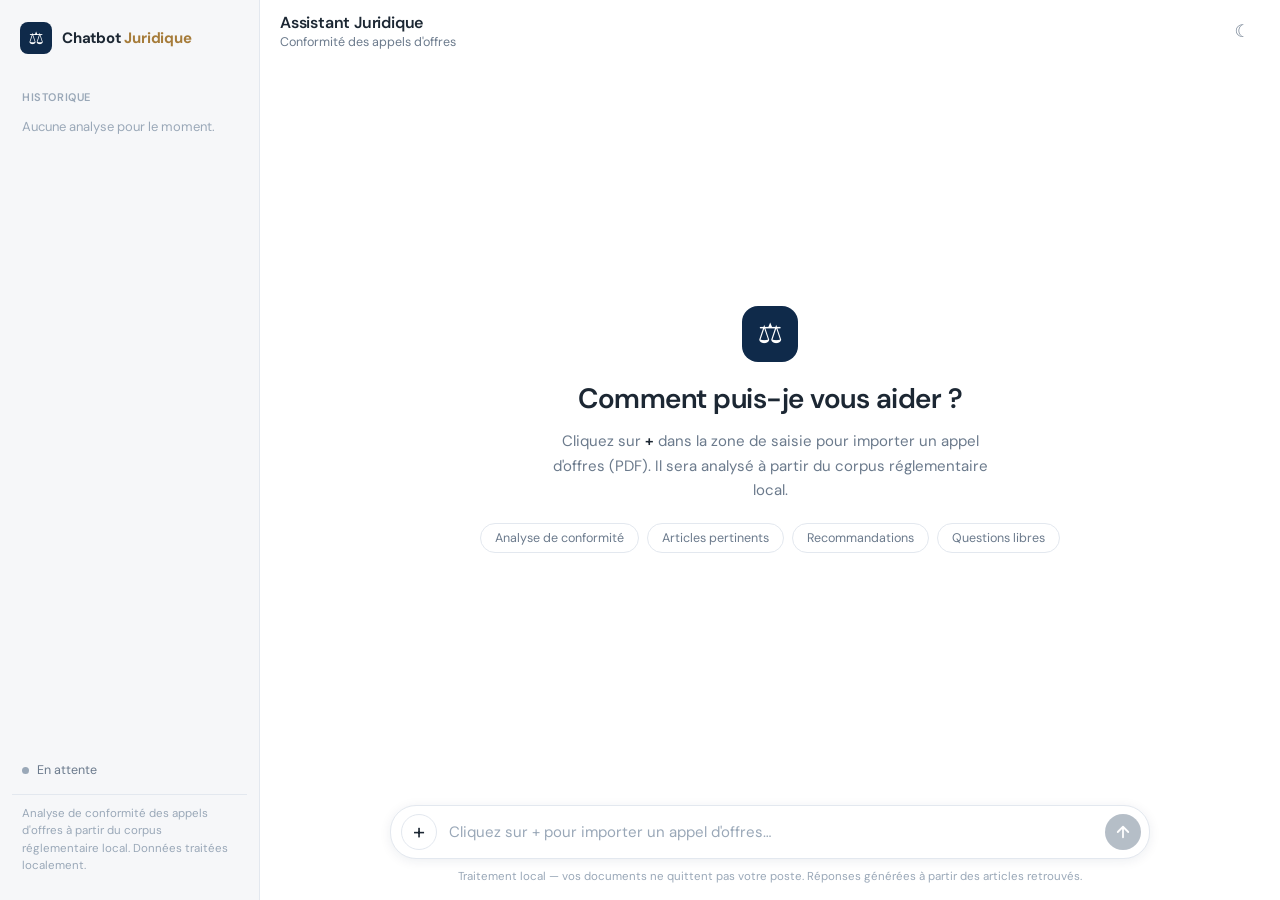
<file: templates/index.html>
﻿<!DOCTYPE html>
<html lang="fr">
<head>
  <meta charset="UTF-8">
  <meta name="viewport" content="width=device-width, initial-scale=1.0">
  <title>Chatbot Juridique - Assistant Juridique</title>
  <link rel="preconnect" href="https://fonts.googleapis.com">
  <link rel="preconnect" href="https://fonts.gstatic.com" crossorigin>
  <link href="https://fonts.googleapis.com/css2?family=DM+Sans:ital,opsz,wght@0,9..40,300;0,9..40,400;0,9..40,500;0,9..40,600;0,9..40,700&display=swap" rel="stylesheet">

  <style>
/* ===========================
   VARIABLES
=========================== */
*, *::before, *::after { margin: 0; padding: 0; box-sizing: border-box; }

:root {
  --bg: #ffffff;
  --sidebar: #f6f7f9;
  --surface: #f3f5f8;
  --text: #1c2733;
  --muted: #6b7a8c;
  --faint: #9aa8b8;
  --border: #e3e8ef;
  --accent: #0f2a4a;
  --accent-hover: #1b4f8a;
  --accent-soft: #e7f0fa;
  --bronze: #a67c3a;
  --bronze-pale: #faf3e3;
  --bronze-border: #e6d3a3;
  --user-bubble: #eef2f7;
  --green: #1e7e4e;  --green-bg: #e6f4ec;  --green-border: #bfe3cf;
  --red: #b3261e;    --red-bg: #fdecea;    --red-border: #f3c1bd;
  --amber: #8a5a00;  --amber-bg: #fff4d6;  --amber-border: #ecd9a0;
  --shadow-sm: 0 1px 2px rgba(15,42,74,.06);
  --shadow-md: 0 2px 12px rgba(15,42,74,.08);
  --shadow-lg: 0 12px 32px rgba(15,42,74,.16);
  --col: 760px;
}

body.dark-mode {
  --bg: #0d1622;
  --sidebar: #0a121c;
  --surface: #131f30;
  --text: #e6ecf3;
  --muted: #a3b2c5;
  --faint: #70839a;
  --border: rgba(255,255,255,.10);
  --accent: #e6ecf3;
  --accent-hover: #ffffff;
  --accent-soft: #1a2a40;
  --bronze-pale: #2a2315;
  --bronze-border: #5a4722;
  --user-bubble: #1a2a40;
  --green-bg: #12301f; --green-border: #1f5a39;
  --red-bg: #3a1714;   --red-border: #6b2a25;
  --amber-bg: #33270a; --amber-border: #6b5316;
  --shadow-md: 0 2px 12px rgba(0,0,0,.35);
}

html, body {
  height: 100%;
  font-family: 'DM Sans', system-ui, sans-serif;
  background: var(--bg);
  color: var(--text);
}
body { display: flex; overflow: hidden; }
button { font-family: inherit; }
#pdfFile { display: none; }

/* ===========================
   SIDEBAR
=========================== */
.sidebar {
  width: 260px;
  flex-shrink: 0;
  background: var(--sidebar);
  border-right: 1px solid var(--border);
  display: flex;
  flex-direction: column;
  padding: 16px 12px;
  gap: 8px;
  overflow-y: auto;
}

.sidebar-logo {
  display: flex; align-items: center; gap: 10px;
  padding: 6px 8px 14px;
}
.logo-mark {
  width: 32px; height: 32px; border-radius: 8px;
  background: var(--accent); color: var(--bg);
  display: flex; align-items: center; justify-content: center;
  font-size: 17px;
}
.logo-text { font-weight: 700; font-size: 15px; letter-spacing: -.2px; }
.logo-text em { font-style: normal; color: var(--bronze); }

.sidebar-nav { flex: 1; display: flex; flex-direction: column; gap: 2px; min-height: 0; }

.nav-section-label {
  font-size: 11px; font-weight: 600; letter-spacing: .6px; text-transform: uppercase;
  color: var(--faint); padding: 14px 10px 6px;
}

.nav-item {
  display: flex; align-items: center; gap: 10px;
  padding: 9px 10px; border: none; background: none; width: 100%;
  border-radius: 8px; color: var(--text); font-size: 14px; cursor: pointer;
  text-align: left; transition: background .15s;
}
.nav-item:hover { background: var(--surface); }
body:not(.dark-mode) .nav-item:hover { background: #e9edf2; }
.nav-icon { width: 18px; text-align: center; color: var(--muted); flex-shrink: 0; }

.history-list { display: flex; flex-direction: column; gap: 2px; overflow-y: auto; }
.history-empty { font-size: 13px; color: var(--faint); padding: 6px 10px; }
.history-item {
  text-align: left; background: none; border: none; color: var(--text);
  border-radius: 8px; padding: 8px 10px; cursor: pointer; font-size: 13px;
}
.history-item:hover { background: var(--surface); }
body:not(.dark-mode) .history-item:hover { background: #e9edf2; }
.history-item .h-name { font-weight: 500; white-space: nowrap; overflow: hidden; text-overflow: ellipsis; }
.history-item .h-meta { font-size: 11.5px; color: var(--faint); margin-top: 1px; }

.sidebar-doc {
  display: flex; align-items: flex-start; gap: 10px; padding: 10px 12px;
  border-radius: 10px; background: var(--bronze-pale); border: 1px solid var(--bronze-border);
}
.doc-icon { font-size: 18px; flex-shrink: 0; }
.doc-info { min-width: 0; }
.doc-name { font-size: 12.5px; font-weight: 600; white-space: nowrap; overflow: hidden; text-overflow: ellipsis; }
.doc-meta { font-size: 11.5px; color: var(--muted); margin-top: 2px; }

.sidebar-stats { display: flex; flex-direction: column; gap: 6px; padding: 10px 12px; border-radius: 10px; background: var(--surface); }
.stat-row { display: flex; justify-content: space-between; font-size: 12.5px; }
.stat-label { color: var(--muted); }
.stat-value { font-weight: 600; }

.sidebar-status { display: flex; align-items: center; gap: 8px; padding: 8px 10px; font-size: 12.5px; color: var(--muted); }
.status-dot { width: 7px; height: 7px; border-radius: 50%; flex-shrink: 0; }
.status-dot.idle { background: var(--faint); }
.status-dot.loading { background: var(--bronze); animation: pulse 1.2s infinite; }
.status-dot.ready { background: #2fb36d; }
.status-dot.error { background: #e5483b; }
@keyframes pulse { 0%,100% { opacity: 1; } 50% { opacity: .3; } }

.sidebar-about { padding: 10px; font-size: 11.5px; line-height: 1.5; color: var(--faint); border-top: 1px solid var(--border); }

/* ===========================
   MAIN + TOPBAR
=========================== */
.main { flex: 1; display: flex; flex-direction: column; min-width: 0; overflow: hidden; background: var(--bg); }

.topbar {
  display: flex; align-items: center; justify-content: space-between;
  padding: 12px 20px; flex-shrink: 0;
}
.topbar-title { font-size: 16px; font-weight: 600; letter-spacing: -.2px; }
.topbar-subtitle { font-size: 12.5px; color: var(--muted); margin-top: 1px; }
.theme-toggle {
  width: 36px; height: 36px; border: none; border-radius: 8px; background: none;
  color: var(--muted); font-size: 17px; cursor: pointer; transition: background .15s;
}
.theme-toggle:hover { background: var(--surface); color: var(--text); }

/* Document banner */
.doc-banner {
  display: flex; align-items: center; gap: 12px;
  width: calc(100% - 40px); max-width: var(--col); margin: 4px auto 0;
  padding: 10px 14px; background: var(--surface); border: 1px solid var(--border); border-radius: 12px;
}
.doc-banner-icon {
  width: 32px; height: 32px; border-radius: 8px; background: var(--accent); color: var(--bg);
  display: flex; align-items: center; justify-content: center; font-weight: 700; flex-shrink: 0;
}
.doc-banner-info { flex: 1; min-width: 0; }
.doc-banner-name { font-weight: 600; font-size: 13.5px; white-space: nowrap; overflow: hidden; text-overflow: ellipsis; }
.doc-banner-meta { font-size: 12px; color: var(--muted); }
.doc-banner-status {
  font-size: 11.5px; font-weight: 600; padding: 5px 10px; border-radius: 20px; white-space: nowrap;
  color: var(--accent-hover); background: var(--accent-soft); border: 1px solid var(--border);
}
.doc-banner-status.ok  { color: var(--green); background: var(--green-bg); border-color: var(--green-border); }
.doc-banner-status.err { color: var(--red);   background: var(--red-bg);   border-color: var(--red-border); }

/* ===========================
   CHAT AREA
=========================== */
.chat-area {
  flex: 1; overflow-y: auto;
  padding: 24px max(20px, calc((100% - var(--col)) / 2));
  display: flex; flex-direction: column; gap: 26px;
}
.chat-area::-webkit-scrollbar { width: 6px; }
.chat-area::-webkit-scrollbar-thumb { background: var(--border); border-radius: 4px; }

/* Empty state */
.empty-state {
  flex: 1; display: flex; flex-direction: column; align-items: center; justify-content: center;
  gap: 12px; text-align: center; padding: 40px 0; animation: fadeUp .4s ease;
}
@keyframes fadeUp { from { opacity: 0; transform: translateY(10px); } to { opacity: 1; transform: none; } }
.empty-glyph {
  width: 56px; height: 56px; border-radius: 16px; background: var(--accent); color: var(--bg);
  display: flex; align-items: center; justify-content: center; font-size: 28px; margin-bottom: 6px;
}
.empty-title { font-size: 28px; font-weight: 600; letter-spacing: -.5px; }
.empty-sub { font-size: 15px; color: var(--muted); max-width: 460px; line-height: 1.65; }
.empty-sub strong { color: var(--text); font-weight: 600; }
.empty-features { display: flex; gap: 8px; flex-wrap: wrap; justify-content: center; margin-top: 8px; }
.feature-chip {
  padding: 6px 14px; border: 1px solid var(--border); border-radius: 20px;
  font-size: 12.5px; color: var(--muted);
}

/* Messages */
.message { display: flex; gap: 14px; width: 100%; animation: fadeUp .25s ease; }
.message-avatar {
  width: 30px; height: 30px; border-radius: 50%; flex-shrink: 0; margin-top: 2px;
  display: flex; align-items: center; justify-content: center; font-size: 15px; font-weight: 600;
}
.assistant-avatar { background: var(--accent); color: var(--bg); }
.user-avatar, .message-header { display: none; }

.message-content { flex: 1; min-width: 0; }

.user-message { justify-content: flex-end; }
.user-message .message-content { flex: none; max-width: 80%; }
.user-message .message-bubble {
  background: var(--user-bubble); padding: 10px 16px; border-radius: 18px;
}

.message-bubble {
  font-size: 15px; line-height: 1.7; white-space: pre-wrap; overflow-wrap: anywhere;
}
.assistant-message .message-bubble { white-space: normal; }
.message-bubble p { margin-bottom: 8px; }
.message-bubble p:empty { display: none; }
.message-bubble p:last-child { margin-bottom: 0; }
.md-bold { font-weight: 700; }
.md-list { margin: 6px 0 6px 20px; }
.md-list li { margin-bottom: 4px; }

.message-error .message-bubble {
  background: var(--red-bg); border: 1px solid var(--red-border); color: var(--red);
  padding: 12px 16px; border-radius: 12px;
}

/* Thinking */
.thinking-bubble { display: inline-flex; align-items: center; gap: 6px; padding-top: 6px; }
.thinking-dot { width: 7px; height: 7px; border-radius: 50%; background: var(--faint); animation: blink 1.4s infinite; }
.thinking-dot:nth-child(2) { animation-delay: .2s; }
.thinking-dot:nth-child(3) { animation-delay: .4s; }
.thinking-label { font-size: 13px; color: var(--muted); margin-left: 6px; }
@keyframes blink { 0%,60%,100% { opacity: .25; transform: scale(.8); } 30% { opacity: 1; transform: scale(1); } }

/* Analysis card */
.analysis-card { background: var(--bg); border: 1px solid var(--border); border-radius: 14px; box-shadow: var(--shadow-sm); overflow: hidden; }
.analysis-head {
  display: flex; align-items: center; justify-content: space-between; gap: 12px;
  padding: 12px 16px; background: var(--surface); border-bottom: 1px solid var(--border);
}
.analysis-head .a-title { font-weight: 600; font-size: 14px; }
.badge {
  font-size: 11.5px; font-weight: 700; letter-spacing: .5px; text-transform: uppercase;
  padding: 5px 11px; border-radius: 20px; border: 1px solid transparent; white-space: nowrap;
}
.badge-ok      { background: var(--green-bg); color: var(--green); border-color: var(--green-border); }
.badge-ko      { background: var(--red-bg);   color: var(--red);   border-color: var(--red-border); }
.badge-partial { background: var(--amber-bg); color: var(--amber); border-color: var(--amber-border); }
.badge-unknown { background: var(--accent-soft); color: var(--accent-hover); border-color: var(--border); }
.analysis-sections { padding: 14px 16px; display: flex; flex-direction: column; gap: 12px; }
.analysis-section { border: 1px solid var(--border); border-radius: 10px; padding: 12px 14px; }
.analysis-section h4 { font-size: 11.5px; letter-spacing: .8px; text-transform: uppercase; color: var(--muted); margin-bottom: 8px; }
.analysis-section .sec-body { font-size: 14px; line-height: 1.7; }
.analysis-section.reco { background: var(--bronze-pale); border-color: var(--bronze-border); }

/* ===========================
   INPUT ZONE (composer)
=========================== */
.input-zone { flex-shrink: 0; padding: 8px 20px 16px; }
.input-zone > * { max-width: var(--col); margin-left: auto; margin-right: auto; }

.quick-actions { display: flex; gap: 8px; margin-bottom: 10px; flex-wrap: wrap; justify-content: center; }
.quick-action {
  padding: 6px 14px; background: var(--bg); border: 1px solid var(--border); border-radius: 20px;
  font-size: 12.5px; color: var(--muted); cursor: pointer; transition: all .15s;
}
.quick-action:hover { background: var(--surface); color: var(--text); }

.input-shell {
  display: flex; align-items: flex-end; gap: 8px;
  background: var(--bg); border: 1px solid var(--border); border-radius: 26px;
  padding: 8px 8px 8px 10px; box-shadow: var(--shadow-md);
  transition: border-color .2s, box-shadow .2s;
}
.input-shell:focus-within { border-color: var(--accent-hover); }

.input-attach {
  width: 36px; height: 36px; flex-shrink: 0; border-radius: 50%;
  border: 1px solid var(--border); background: var(--bg); color: var(--text);
  font-size: 22px; line-height: 1; cursor: pointer;
  display: flex; align-items: center; justify-content: center; transition: background .15s;
}
.input-attach:hover { background: var(--surface); }

.input-shell textarea {
  flex: 1; border: none; outline: none; background: transparent; resize: none;
  font-family: inherit; font-size: 15px; color: var(--text);
  min-height: 36px; max-height: 180px; line-height: 1.6; padding: 6px 4px;
}
.input-shell textarea::placeholder { color: var(--faint); }
.input-shell textarea:disabled { cursor: not-allowed; }

.input-send {
  width: 36px; height: 36px; flex-shrink: 0; border-radius: 50%; border: none;
  background: var(--accent); color: var(--bg); cursor: pointer;
  display: flex; align-items: center; justify-content: center; transition: background .15s, opacity .15s;
}
.input-send:hover:not(:disabled) { background: var(--accent-hover); }
.input-send:disabled { opacity: .3; cursor: not-allowed; }

.input-hint { font-size: 11.5px; color: var(--faint); text-align: center; margin-top: 10px; }

/* ===========================
   ARTICLES PANEL (drawer)
=========================== */
.articles-panel {
  position: fixed; right: 0; top: 0; bottom: 0; width: min(380px, 92vw); z-index: 100;
  background: var(--bg); border-left: 1px solid var(--border); box-shadow: var(--shadow-lg);
  display: flex; flex-direction: column; animation: slideIn .25s ease;
}
@keyframes slideIn { from { transform: translateX(100%); } to { transform: none; } }
.articles-header {
  display: flex; align-items: flex-start; justify-content: space-between; gap: 12px;
  padding: 18px 20px; border-bottom: 1px solid var(--border); flex-shrink: 0;
}
.articles-header h3 { font-size: 15px; font-weight: 600; }
.articles-sub { font-size: 12px; color: var(--muted); margin-top: 2px; }
.articles-close {
  border: none; background: var(--surface); color: var(--text); border-radius: 8px;
  padding: 6px 12px; font-size: 12.5px; cursor: pointer;
}
.articles-close:hover { background: var(--border); }
.articles-list { flex: 1; overflow-y: auto; padding: 16px; display: flex; flex-direction: column; gap: 12px; }
.articles-placeholder { text-align: center; color: var(--faint); font-size: 13px; padding: 40px 16px; }
.article-card { border: 1px solid var(--border); border-radius: 12px; background: var(--surface); padding: 12px; }
.article-card-head { display: flex; align-items: center; justify-content: space-between; gap: 8px; margin-bottom: 6px; }
.article-num { font-size: 12px; font-weight: 700; letter-spacing: .3px; }
.article-source {
  font-size: 11px; color: var(--muted); background: var(--bg); border: 1px solid var(--border);
  padding: 3px 8px; border-radius: 12px; white-space: nowrap;
}
.article-excerpt { font-size: 12.5px; line-height: 1.65; color: var(--muted); max-height: 160px; overflow-y: auto; white-space: pre-wrap; }

/* ===========================
   RESPONSIVE
=========================== */
@media (max-width: 820px) {
  .sidebar { display: none; }
  .topbar { padding: 10px 16px; }
  .chat-area { padding: 16px; }
  .input-zone { padding: 8px 12px 12px; }
  .empty-title { font-size: 22px; }
  .doc-banner { width: calc(100% - 32px); }
}
  </style>
</head>
<body>

  <!-- Sidebar -->
  <aside class="sidebar">
    <div class="sidebar-logo">
      <div class="logo-mark">⚖</div>
      <span class="logo-text">Chatbot <em>Juridique</em></span>
    </div>

    <nav class="sidebar-nav">
      <button class="nav-item" id="navClear" style="display:none">
        <span class="nav-icon">✎</span>
        <span>Nouvelle conversation</span>
      </button>
      <button class="nav-item" id="navArticles" style="display:none">
        <span class="nav-icon">§</span>
        <span>Articles pertinents</span>
      </button>

      <div class="nav-section-label">Historique</div>
      <div class="history-list" id="historyList">
        <div class="history-empty">Aucune analyse pour le moment.</div>
      </div>
    </nav>

    <div class="sidebar-doc" id="sidebarDoc" style="display:none">
      <div class="doc-icon">📋</div>
      <div class="doc-info">
        <div class="doc-name" id="docName">—</div>
        <div class="doc-meta" id="docMeta">—</div>
      </div>
    </div>

    <div class="sidebar-stats" id="sidebarStats" style="display:none">
      <div class="stat-row">
        <span class="stat-label">Articles</span>
        <span class="stat-value" id="articlesCount">0</span>
      </div>
      <div class="stat-row">
        <span class="stat-label">Messages</span>
        <span class="stat-value" id="messagesCount">0</span>
      </div>
    </div>

    <div class="sidebar-status" id="sidebarStatus">
      <div class="status-dot idle"></div>
      <span>En attente</span>
    </div>

    <div class="sidebar-about">Analyse de conformité des appels d'offres à partir du corpus réglementaire local. Données traitées localement.</div>
  </aside>

  <!-- Main -->
  <main class="main">

    <div class="topbar">
      <div class="topbar-left">
        <h1 class="topbar-title">Assistant Juridique</h1>
        <div class="topbar-subtitle" id="topbarSub">Conformité des appels d'offres</div>
      </div>
      <button class="theme-toggle" id="themeToggle" title="Basculer clair / sombre">☾</button>
    </div>

    <!-- Document banner -->
    <div class="doc-banner" id="docBanner" style="display:none">
      <div class="doc-banner-icon">§</div>
      <div class="doc-banner-info">
        <div class="doc-banner-name" id="bannerName">—</div>
        <div class="doc-banner-meta" id="bannerMeta">—</div>
      </div>
      <div class="doc-banner-status" id="bannerStatus">En analyse…</div>
    </div>

    <!-- Chat area -->
    <div class="chat-area" id="chatContainer">
      <div class="empty-state" id="emptyState">
        <div class="empty-glyph">⚖</div>
        <h2 class="empty-title">Comment puis-je vous aider ?</h2>
        <p class="empty-sub">Cliquez sur <strong>+</strong> dans la zone de saisie pour importer un appel d'offres (PDF). Il sera analysé à partir du corpus réglementaire local.</p>
        <div class="empty-features">
          <div class="feature-chip">Analyse de conformité</div>
          <div class="feature-chip">Articles pertinents</div>
          <div class="feature-chip">Recommandations</div>
          <div class="feature-chip">Questions libres</div>
        </div>
      </div>
    </div>

    <!-- Input -->
    <div class="input-zone">
      <div class="quick-actions" id="quickActions" style="display:none">
        <button class="quick-action" data-action="analyze">Analyser complètement</button>
        <button class="quick-action" data-action="conformity">Vérifier conformité</button>
        <button class="quick-action" data-action="articles">Afficher articles</button>
      </div>
      <div class="input-shell">
        <!-- Seul bouton d'upload de l'application -->
        <button class="input-attach" id="attachBtn" onclick="document.getElementById('pdfFile').click()" title="Importer un appel d'offres (PDF)">+</button>
        <input type="file" id="pdfFile" accept=".pdf">
        <textarea
          id="messageInput"
          placeholder="Cliquez sur + pour importer un appel d'offres…"
          rows="1"
          disabled
        ></textarea>
        <button class="input-send" id="sendBtn" onclick="sendMessage()" disabled title="Envoyer">
          <svg width="18" height="18" viewBox="0 0 24 24" fill="none" stroke="currentColor" stroke-width="2.4" stroke-linecap="round" stroke-linejoin="round"><path d="M12 19V5M5 12l7-7 7 7"/></svg>
        </button>
      </div>
      <div class="input-hint">Traitement local — vos documents ne quittent pas votre poste. Réponses générées à partir des articles retrouvés.</div>
    </div>

  </main>

  <!-- Right panel : articles -->
  <aside class="articles-panel" id="articlesPanel" style="display:none">
    <div class="articles-header">
      <div>
        <h3>Articles juridiques pertinents</h3>
        <div class="articles-sub" id="articlesSub">Extraits du corpus réglementaire</div>
      </div>
      <button class="articles-close" onclick="closeArticlesPanel()">Fermer</button>
    </div>
    <div class="articles-list" id="articlesList">
      <div class="articles-placeholder">Aucun article identifié</div>
    </div>
  </aside>

  <script>
// ================================
// STATE
// ================================
let aoText = null;
let articles = null;
let messageCount = 0;

// Le frontend et le backend tournent sur le même serveur (http://127.0.0.1:5000)
// Les fetch utilisent des chemins relatifs : '/analyze-pdf', '/ask'

const PLACEHOLDER_EMPTY = "Cliquez sur + pour importer un appel d'offres…";
const PLACEHOLDER_READY = 'Posez votre question sur ce document…';

// ================================
// DOM REFS
// ================================
const chatContainer = document.getElementById('chatContainer');
const messageInput  = document.getElementById('messageInput');
const sendBtn       = document.getElementById('sendBtn');
const emptyState    = document.getElementById('emptyState');
const sidebarStatus = document.getElementById('sidebarStatus');
const sidebarDoc    = document.getElementById('sidebarDoc');
const docName       = document.getElementById('docName');
const docMeta       = document.getElementById('docMeta');
const topbarSub     = document.getElementById('topbarSub');
const sidebarStats  = document.getElementById('sidebarStats');
const articlesCount = document.getElementById('articlesCount');
const messagesCount = document.getElementById('messagesCount');
const articlesPanel = document.getElementById('articlesPanel');
const articlesList  = document.getElementById('articlesList');
const quickActions  = document.getElementById('quickActions');
const navArticles   = document.getElementById('navArticles');
const navClear      = document.getElementById('navClear');
const themeToggle   = document.getElementById('themeToggle');
const docBanner     = document.getElementById('docBanner');
const bannerName    = document.getElementById('bannerName');
const bannerMeta    = document.getElementById('bannerMeta');
const bannerStatus  = document.getElementById('bannerStatus');
const articlesSub   = document.getElementById('articlesSub');
const historyList   = document.getElementById('historyList');

// ================================
// INIT
// ================================
document.addEventListener('DOMContentLoaded', function () {
  loadHistory();
  setupEventListeners();
});

function setupEventListeners() {
  // Textarea auto-resize
  messageInput.addEventListener('input', function () {
    this.style.height = 'auto';
    this.style.height = Math.min(this.scrollHeight, 180) + 'px';
    updateSendButton();
  });

  messageInput.addEventListener('keydown', function (e) {
    if (e.key === 'Enter' && !e.shiftKey) {
      e.preventDefault();
      if (!sendBtn.disabled && this.value.trim()) sendMessage();
    }
  });

  // Quick actions
  document.querySelectorAll('.quick-action').forEach(btn => {
    btn.addEventListener('click', handleQuickAction);
  });

  if (themeToggle) themeToggle.addEventListener('click', toggleTheme);
  if (navClear) navClear.addEventListener('click', resetConversation);
  if (navArticles) navArticles.addEventListener('click', toggleArticlesPanel);
}

// ================================
// QUICK ACTIONS
// ================================
function handleQuickAction(e) {
  const action = e.target.dataset.action;

  switch(action) {
    case 'analyze':
      messageInput.value = 'Analyse complètement ce document et identifie tous les problèmes de conformité.';
      break;
    case 'conformity':
      messageInput.value = 'Quels sont les articles juridiques applicables à ce document? Est-il conforme?';
      break;
    case 'articles':
      toggleArticlesPanel();
      return;
  }

  messageInput.focus();
  messageInput.style.height = 'auto';
  messageInput.style.height = Math.min(messageInput.scrollHeight, 180) + 'px';
  updateSendButton();
}

function escapeHtml(s) {
  return String(s ?? '').replace(/[&<>"']/g, c => ({'&':'&amp;','<':'&lt;','>':'&gt;','"':'&quot;',"'":'&#39;'}[c]));
}

function renderRichText(text) {
  const safe = escapeHtml(text);
  const withBold = safe.replace(/\*\*(.+?)\*\*/g, '<strong class="md-bold">$1</strong>');
  const lines = withBold.split('\n');
  let html = '', inList = false;
  for (const line of lines) {
    const t = line.trim();
    if (/^[-*•]\s+/.test(t)) {
      if (!inList) { html += '<ul class="md-list">'; inList = true; }
      html += '<li>' + t.replace(/^[-*•]\s+/, '') + '</li>';
    } else {
      if (inList) { html += '</ul>'; inList = false; }
      if (t === '') { html += '<p></p>'; } else { html += '<p>' + line + '</p>'; }
    }
  }
  if (inList) html += '</ul>';
  return html;
}

function detectCompliance(text) {
  const t = (text || '').toLowerCase();
  if (/\bnon\s*conforme\b|\bnon\b.*conformit|non-conforme/.test(t) && !/partiellement/.test(t)) {
    if (/oui/.test(t) && t.indexOf('oui') < t.indexOf('non')) return { label: 'Conformité : Oui', cls: 'badge-ok' };
    return { label: 'Conformité : Non', cls: 'badge-ko' };
  }
  if (/partiellement/.test(t)) return { label: 'Conformité : Partiellement', cls: 'badge-partial' };
  if (/(conformit[^.]{0,30}oui|^.*\boui\b.*conform)/.test(t)) return { label: 'Conformité : Oui', cls: 'badge-ok' };
  return { label: 'Analyse de conformité', cls: 'badge-unknown' };
}

function splitAnalysis(text) {
  const raw = String(text || '');
  const parts = { conformity: '', violations: '', reco: '', rest: raw };
  const idxV = raw.search(/articles?\s+viol/i);
  const idxR = raw.search(/recommandations?/i);
  const idxC = raw.search(/conformit/i);
  if (idxC >= 0) {
    const endC = Math.min(idxV > idxC ? idxV : raw.length, idxR > idxC ? idxR : raw.length);
    parts.conformity = raw.slice(idxC, endC).trim();
  }
  if (idxV >= 0) {
    const endV = (idxR > idxV) ? idxR : raw.length;
    parts.violations = raw.slice(idxV, endV).trim();
  }
  if (idxR >= 0) parts.reco = raw.slice(idxR).trim();
  return parts;
}

function articleMeta(article, idx) {
  const str = typeof article === 'string' ? article : (article?.text || JSON.stringify(article));
  const title = (typeof article === 'object' && article?.title) ? article.title : null;
  const source = (typeof article === 'object' && article?.source) ? article.source : 'Corpus réglementaire local';
  const score = (typeof article === 'object' && article?.score != null) ? 'Score : ' + article.score : null;
  const m = str.match(/(ARTICLE\s+\d+[^.\n]{0,80}|ART\.\s*\d+[^.\n]{0,80}|CHAPITRE\s+\d+[^.\n]{0,80}|SECTION\s+\d+[^.\n]{0,80}|TITRE\s+\d+[^.\n]{0,80})/i);
  const num = title || (m ? m[1].trim() : ('Référence ' + (idx + 1)));
  const excerpt = str.length > 900 ? str.slice(0, 900) + '…' : str;
  return { num, source, excerpt, score };
}

// ================================
// ARTICLES PANEL
// ================================
function toggleArticlesPanel() {
  articlesPanel.style.display = (articlesPanel.style.display === 'none') ? 'flex' : 'none';
}

function closeArticlesPanel() {
  articlesPanel.style.display = 'none';
}

function displayArticles(articlesList_data) {
  if (articlesSub) articlesSub.textContent = (articlesList_data ? articlesList_data.length : 0) + " extrait(s) — score non fourni par le backend";
  if (!articlesList_data || articlesList_data.length === 0) {
    articlesList.innerHTML = '<div class="articles-placeholder">Aucun article identifié</div>';
    return;
  }
  articlesList.innerHTML = '';
  articlesList_data.forEach(function(article, idx) {
    const meta = articleMeta(article, idx);
    const item = document.createElement('div');
    item.className = 'article-card';
    const head = document.createElement('div');
    head.className = 'article-card-head';
    const num = document.createElement('div');
    num.className = 'article-num';
    num.textContent = (idx + 1) + '. ' + meta.num;
    const src = document.createElement('div');
    src.className = 'article-source';
    src.textContent = meta.source;
    head.appendChild(num);
    head.appendChild(src);
    const ex = document.createElement('div');
    ex.className = 'article-excerpt';
    ex.textContent = meta.excerpt;
    item.appendChild(head);
    item.appendChild(ex);
    articlesList.appendChild(item);
  });
}

// ================================
// THEME TOGGLE
// ================================
function updateThemeIcon() {
  if (themeToggle) themeToggle.textContent = document.body.classList.contains('dark-mode') ? '☀' : '☾';
}

function toggleTheme() {
  const isDark = document.body.classList.toggle('dark-mode');
  localStorage.setItem('theme', isDark ? 'dark' : 'light');
  updateThemeIcon();
}

// ================================
// HISTORY & RESET
// ================================
function saveHistory() {
  const messages = Array.from(document.querySelectorAll('.message')).map(msg => {
    const role = msg.classList.contains('user-message') ? 'user' : 'assistant';
    const bubble = msg.querySelector('.message-bubble');
    const kind = msg.dataset.kind || 'text';
    const text = bubble ? (bubble.textContent || '') : '';
    const html = (kind === 'analysis' || kind === 'rich') ? bubble.innerHTML : null;
    return { role, text, kind, html };
  });
  const history = loadHistoryList();
  const entryName = (window.currentDocName || (aoText ? 'Document chargé' : null));
  if (entryName && aoText) {
    const existing = history.findIndex(h => h.name === entryName);
    const entry = { name: entryName, date: new Date().toLocaleString('fr-FR'), count: (articles ? articles.length : 0), aoText, articles };
    if (existing >= 0) history[existing] = entry; else history.unshift(entry);
    localStorage.setItem('analysesHistory', JSON.stringify(history.slice(0, 20)));
  }
  localStorage.setItem('chatHistory', JSON.stringify({ messages, aoText, articles, messageCount, docName: window.currentDocName || null }));
  renderHistoryList();
}

function loadHistoryList() {
  try { return JSON.parse(localStorage.getItem('analysesHistory') || '[]'); }
  catch (e) { return []; }
}

function renderHistoryList() {
  if (!historyList) return;
  const history = loadHistoryList();
  historyList.innerHTML = '';
  if (!history.length) {
    historyList.innerHTML = '<div class="history-empty">Aucune analyse pour le moment.</div>';
    return;
  }
  history.forEach(function(h, i) {
    const b = document.createElement('button');
    b.className = 'history-item';
    const n = document.createElement('div');
    n.className = 'h-name';
    n.textContent = h.name;
    const m = document.createElement('div');
    m.className = 'h-meta';
    m.textContent = h.date + ' · ' + h.count + ' articles';
    b.appendChild(n);
    b.appendChild(m);
    b.addEventListener('click', function() { restoreAnalysis(i); });
    historyList.appendChild(b);
  });
}

function restoreAnalysis(i) {
  const history = loadHistoryList();
  const h = history[i];
  if (!h) return;
  aoText = h.aoText;
  articles = h.articles;
  window.currentDocName = h.name;
  removeEmptyState();
  messageInput.disabled = false;
  messageInput.placeholder = PLACEHOLDER_READY;
  showDoc(h.name, (articles ? articles.length : 0) + ' articles identifiés');
  if (docBanner) docBanner.style.display = 'flex';
  if (bannerName) bannerName.textContent = h.name;
  if (bannerMeta) bannerMeta.textContent = (articles ? articles.length : 0) + ' articles · ' + h.date;
  if (bannerStatus) { bannerStatus.textContent = 'Document analysé'; bannerStatus.className = 'doc-banner-status ok'; }
  displayArticles(articles);
  articlesPanel.style.display = 'flex';
  quickActions.style.display = 'flex';
  navArticles.style.display = 'flex';
  navClear.style.display = 'flex';
  sidebarStats.style.display = 'flex';
  updateSendButton();
  updateStats();
}

function loadHistory() {
  const saved = localStorage.getItem('chatHistory');
  if (saved) {
    try {
      const parsed = JSON.parse(saved);
      aoText = parsed.aoText;
      articles = parsed.articles;
      messageCount = parsed.messageCount;
      window.currentDocName = parsed.docName || null;
      const messages = parsed.messages;

      if (messages && messages.length > 0) {
        removeEmptyState();
        messages.forEach(function(msg) {
          if (msg.kind === 'analysis') addAnalysisCard(msg.text);
          else if (msg.kind === 'rich') addMessage(msg.role, msg.text, true, msg.html);
          else addMessage(msg.role, msg.text);
        });

        if (aoText) {
          messageInput.disabled = false;
          messageInput.placeholder = PLACEHOLDER_READY;
          showDoc(window.currentDocName || 'Document chargé', (articles ? articles.length : 0) + ' articles');
          if (docBanner) docBanner.style.display = 'flex';
          if (bannerName) bannerName.textContent = window.currentDocName || 'Document chargé';
          if (bannerMeta) bannerMeta.textContent = (articles ? articles.length : 0) + ' articles identifiés';
          if (bannerStatus) { bannerStatus.textContent = 'Document analysé'; bannerStatus.className = 'doc-banner-status ok'; }
          displayArticles(articles);
          quickActions.style.display = 'flex';
          navArticles.style.display = 'flex';
          navClear.style.display = 'flex';
          sidebarStats.style.display = 'flex';
          updateStats();
        }
      }
    } catch (e) {
      console.error('Erreur lors du chargement de l\'historique:', e);
    }
  }
  renderHistoryList();

  const theme = localStorage.getItem('theme') || 'light';
  if (theme === 'dark') document.body.classList.add('dark-mode');
  updateThemeIcon();
}

function resetConversation() {
  if (confirm('Êtes-vous sûr de vouloir réinitialiser la conversation?')) {
    aoText = null;
    articles = null;
    messageCount = 0;
    window.currentDocName = null;
    document.getElementById('pdfFile').value = '';
    chatContainer.innerHTML = '';
    chatContainer.appendChild(emptyState);
    messageInput.disabled = true;
    messageInput.value = '';
    messageInput.placeholder = PLACEHOLDER_EMPTY;
    messageInput.style.height = 'auto';
    updateSendButton();
    sidebarDoc.style.display = 'none';
    sidebarStatus.style.display = 'flex';
    setStatus('idle', 'En attente');
    updateTopbar("Conformité des appels d'offres");
    if (docBanner) docBanner.style.display = 'none';
    quickActions.style.display = 'none';
    navArticles.style.display = 'none';
    navClear.style.display = 'none';
    sidebarStats.style.display = 'none';
    articlesPanel.style.display = 'none';
    localStorage.removeItem('chatHistory');
  }
}

// ================================
// FILE UPLOAD  →  /analyze-pdf
// ================================
document.getElementById('pdfFile').addEventListener('change', async function (e) {
  const file = e.target.files[0];
  if (!file) return;

  if (file.type !== 'application/pdf' && !file.name.toLowerCase().endsWith('.pdf')) {
    addMessage('assistant', 'Veuillez sélectionner un fichier PDF valide.', false, null, true);
    e.target.value = '';
    return;
  }

  setStatus('loading', 'Analyse en cours…');
  if (docBanner) docBanner.style.display = 'flex';
  if (bannerName) bannerName.textContent = file.name;
  if (bannerMeta) bannerMeta.textContent = formatSize(file.size) + ' · extraction et recherche des articles…';
  if (bannerStatus) { bannerStatus.textContent = 'Analyse en cours…'; bannerStatus.className = 'doc-banner-status'; }
  removeEmptyState();
  addMessage('user', 'Document importé : ' + file.name + ' (' + formatSize(file.size) + ')');
  const thinkingId = addThinking('Analyse en cours… extraction, recherche FAISS puis analyse Mistral.');

  try {
    const formData = new FormData();
    formData.append('pdf', file);

    // Chemin relatif — fonctionne car Flask sert tout depuis /
    const res = await fetch('/analyze-pdf', {
      method: 'POST',
      body: formData
    });

    removeThinking(thinkingId);

    if (!res.ok) {
      const errData = await res.json().catch(() => ({}));
      throw new Error(errData.error || `Erreur HTTP ${res.status}`);
    }

    const data = await res.json();
    if (!data.ao_text || !data.articles) throw new Error('Réponse backend incomplète (ao_text/articles manquants).');
    aoText = data.ao_text;
    articles = data.articles;
    window.currentDocName = file.name;
    messageCount = 2;

    setStatus('ready', 'Document analysé');
    showDoc(file.name, (articles ? articles.length : 0) + ' articles identifiés');
    updateTopbar(file.name + ' · prêt pour les questions');
    if (bannerMeta) bannerMeta.textContent = formatSize(file.size) + ' · ' + (articles ? articles.length : 0) + ' articles identifiés';
    if (bannerStatus) { bannerStatus.textContent = 'Document analysé'; bannerStatus.className = 'doc-banner-status ok'; }

    if (data.analysis) addAnalysisCard(data.analysis);
    else addMessage('assistant', 'Document analysé avec succès ! Posez vos questions.');

    messageInput.disabled = false;
    messageInput.placeholder = PLACEHOLDER_READY;
    messageInput.focus();
    updateSendButton();

    // Afficher articles, quick actions et stats
    displayArticles(articles);
    articlesPanel.style.display = 'flex';
    quickActions.style.display = 'flex';
    navArticles.style.display = 'flex';
    navClear.style.display = 'flex';
    sidebarStats.style.display = 'flex';
    updateStats();

  } catch (error) {
    removeThinking(thinkingId);
    setStatus('error', "Erreur d'analyse");
    if (bannerStatus) { bannerStatus.textContent = "Échec de l'analyse"; bannerStatus.className = 'doc-banner-status err'; }
    addMessage('assistant', friendlyError(error, 'analyse'), false, null, true);
  }

  e.target.value = '';
  saveHistory();
});

// ================================
// SEND MESSAGE  →  /ask
// ================================
async function sendMessage() {
  const question = messageInput.value.trim();
  if (!question) return;

  addMessage('user', question);
  messageInput.value = '';
  messageInput.style.height = 'auto';
  updateSendButton();
  messageCount++;

  const thinkingId = addThinking('Recherche de la réponse…');

  try {
    // Chemin relatif — même origine
    const res = await fetch('/ask', {
      method: 'POST',
      headers: { 'Content-Type': 'application/json' },
      body: JSON.stringify({ question, ao_text: aoText, articles })
    });

    removeThinking(thinkingId);

    if (!res.ok) {
      const errData = await res.json().catch(() => ({}));
      throw new Error(errData.error || ('Erreur HTTP ' + res.status));
    }

    const data = await res.json();
    if (!data.answer) throw new Error('Réponse backend incomplète (answer manquant).');
    addMessage('assistant', data.answer, true);
    messageCount++;

  } catch (error) {
    removeThinking(thinkingId);
    addMessage('assistant', friendlyError(error, 'question'), false, null, true);
  }

  updateStats();
  saveHistory();
  messageInput.focus();
}

// ================================
// DOM HELPERS
// ================================
function formatSize(bytes) {
  if (bytes == null) return 'taille inconnue';
  if (bytes < 1024) return bytes + ' o';
  if (bytes < 1048576) return (bytes / 1024).toFixed(1) + ' Ko';
  return (bytes / 1048576).toFixed(1) + ' Mo';
}

function friendlyError(error, context) {
  const msg = String((error && error.message) || error || '');
  if (/Failed to fetch|NetworkError|Load failed/i.test(msg)) {
    return 'Connexion au serveur impossible. Vérifiez que Flask tourne sur http://127.0.0.1:5000 puis réessayez.';
  }
  if (/incomplète/i.test(msg)) return msg + ' Vérifiez les logs Flask.';
  if (context === 'analyse') return "Erreur lors de l'analyse : " + msg + ' — Vérifiez Ollama (mistral), FAISS et le PDF.';
  return 'Erreur : ' + msg;
}

function addMessage(role, text, rich, html, isError) {
  removeEmptyState();

  const msg = document.createElement('div');
  msg.className = 'message ' + role + '-message' + (isError ? ' message-error' : '');
  msg.dataset.kind = rich ? 'rich' : 'text';

  const avatar = document.createElement('div');
  avatar.className = 'message-avatar ' + role + '-avatar';
  avatar.textContent = role === 'user' ? 'Vous' : '§';

  const content = document.createElement('div');
  content.className = 'message-content';

  const header = document.createElement('div');
  header.className = 'message-header';
  header.textContent = role === 'user' ? 'Vous' : 'Chatbot Juridique';

  const bubble = document.createElement('div');
  bubble.className = 'message-bubble';
  if (rich && html) bubble.innerHTML = html;
  else if (rich) bubble.innerHTML = renderRichText(text);
  else bubble.textContent = text;

  content.appendChild(header);
  content.appendChild(bubble);
  msg.appendChild(avatar);
  msg.appendChild(content);
  chatContainer.appendChild(msg);
  chatContainer.scrollTop = chatContainer.scrollHeight;
}

function addAnalysisCard(analysisText) {
  removeEmptyState();
  const badge = detectCompliance(analysisText);
  const parts = splitAnalysis(analysisText);
  const msg = document.createElement('div');
  msg.className = 'message assistant-message';
  msg.dataset.kind = 'analysis';
  const avatar = document.createElement('div');
  avatar.className = 'message-avatar assistant-avatar';
  avatar.textContent = '§';
  const card = document.createElement('div');
  card.className = 'analysis-card';
  const head = document.createElement('div');
  head.className = 'analysis-head';
  const title = document.createElement('div');
  title.className = 'a-title';
  title.textContent = 'Analyse de conformité';
  const b = document.createElement('span');
  b.className = 'badge ' + badge.cls;
  b.textContent = badge.label;
  head.appendChild(title);
  head.appendChild(b);
  const secs = document.createElement('div');
  secs.className = 'analysis-sections';
  function section(t, bodyHtml, cls) {
    if (!bodyHtml) return;
    const s = document.createElement('div');
    s.className = 'analysis-section' + (cls ? ' ' + cls : '');
    const h = document.createElement('h4');
    h.textContent = t;
    const bd = document.createElement('div');
    bd.className = 'sec-body';
    bd.innerHTML = bodyHtml;
    s.appendChild(h);
    s.appendChild(bd);
    secs.appendChild(s);
  }
  section('Conformité', parts.conformity ? renderRichText(parts.conformity) : renderRichText(badge.label));
  section('Articles et points de vigilance', parts.violations ? renderRichText(parts.violations) : null);
  section('Recommandations', parts.reco ? renderRichText(parts.reco) : null, 'reco');
  if (!parts.conformity && !parts.violations && !parts.reco) section('Détail', renderRichText(analysisText));
  card.appendChild(head);
  card.appendChild(secs);
  const content = document.createElement('div');
  content.className = 'message-content';
  content.appendChild(card);
  const bubbleProxy = document.createElement('div');
  bubbleProxy.className = 'message-bubble';
  bubbleProxy.style.display = 'none';
  bubbleProxy.textContent = analysisText;
  content.appendChild(bubbleProxy);
  msg.appendChild(avatar);
  msg.appendChild(content);
  chatContainer.appendChild(msg);
  chatContainer.scrollTop = chatContainer.scrollHeight;
}

function addThinking(label) {
  const id = 'thinking-' + Date.now();
  const msg = document.createElement('div');
  msg.className = 'message assistant-message';
  msg.id = id;

  const avatar = document.createElement('div');
  avatar.className = 'message-avatar assistant-avatar';
  avatar.textContent = '§';

  const content = document.createElement('div');
  content.className = 'message-content';

  const bubble = document.createElement('div');
  bubble.className = 'thinking-bubble';
  bubble.innerHTML = '<div class="thinking-dot"></div><div class="thinking-dot"></div><div class="thinking-dot"></div>';
  const lbl = document.createElement('span');
  lbl.className = 'thinking-label';
  lbl.textContent = label || 'Analyse en cours…';
  bubble.appendChild(lbl);

  content.appendChild(bubble);
  msg.appendChild(avatar);
  msg.appendChild(content);
  chatContainer.appendChild(msg);
  chatContainer.scrollTop = chatContainer.scrollHeight;

  return id;
}

function removeThinking(id) {
  document.getElementById(id)?.remove();
}

function removeEmptyState() {
  emptyState?.parentNode && emptyState.remove();
}

function updateSendButton() {
  sendBtn.disabled = !messageInput.value.trim() || messageInput.disabled;
}

function setStatus(state, label) {
  const dot  = sidebarStatus.querySelector('.status-dot');
  const span = sidebarStatus.querySelector('span');
  dot.className = `status-dot ${state}`;
  span.textContent = label;
}

function showDoc(name, meta) {
  sidebarDoc.style.display = 'flex';
  docName.textContent = name;
  docMeta.textContent = meta;
  sidebarStatus.style.display = 'none';
}

function updateTopbar(text) {
  if (topbarSub) topbarSub.textContent = text;
}

function updateStats() {
  if (articlesCount) articlesCount.textContent = articles ? articles.length : 0;
  if (messagesCount) messagesCount.textContent = messageCount;
}
  </script>
</body>
</html>
</file>
